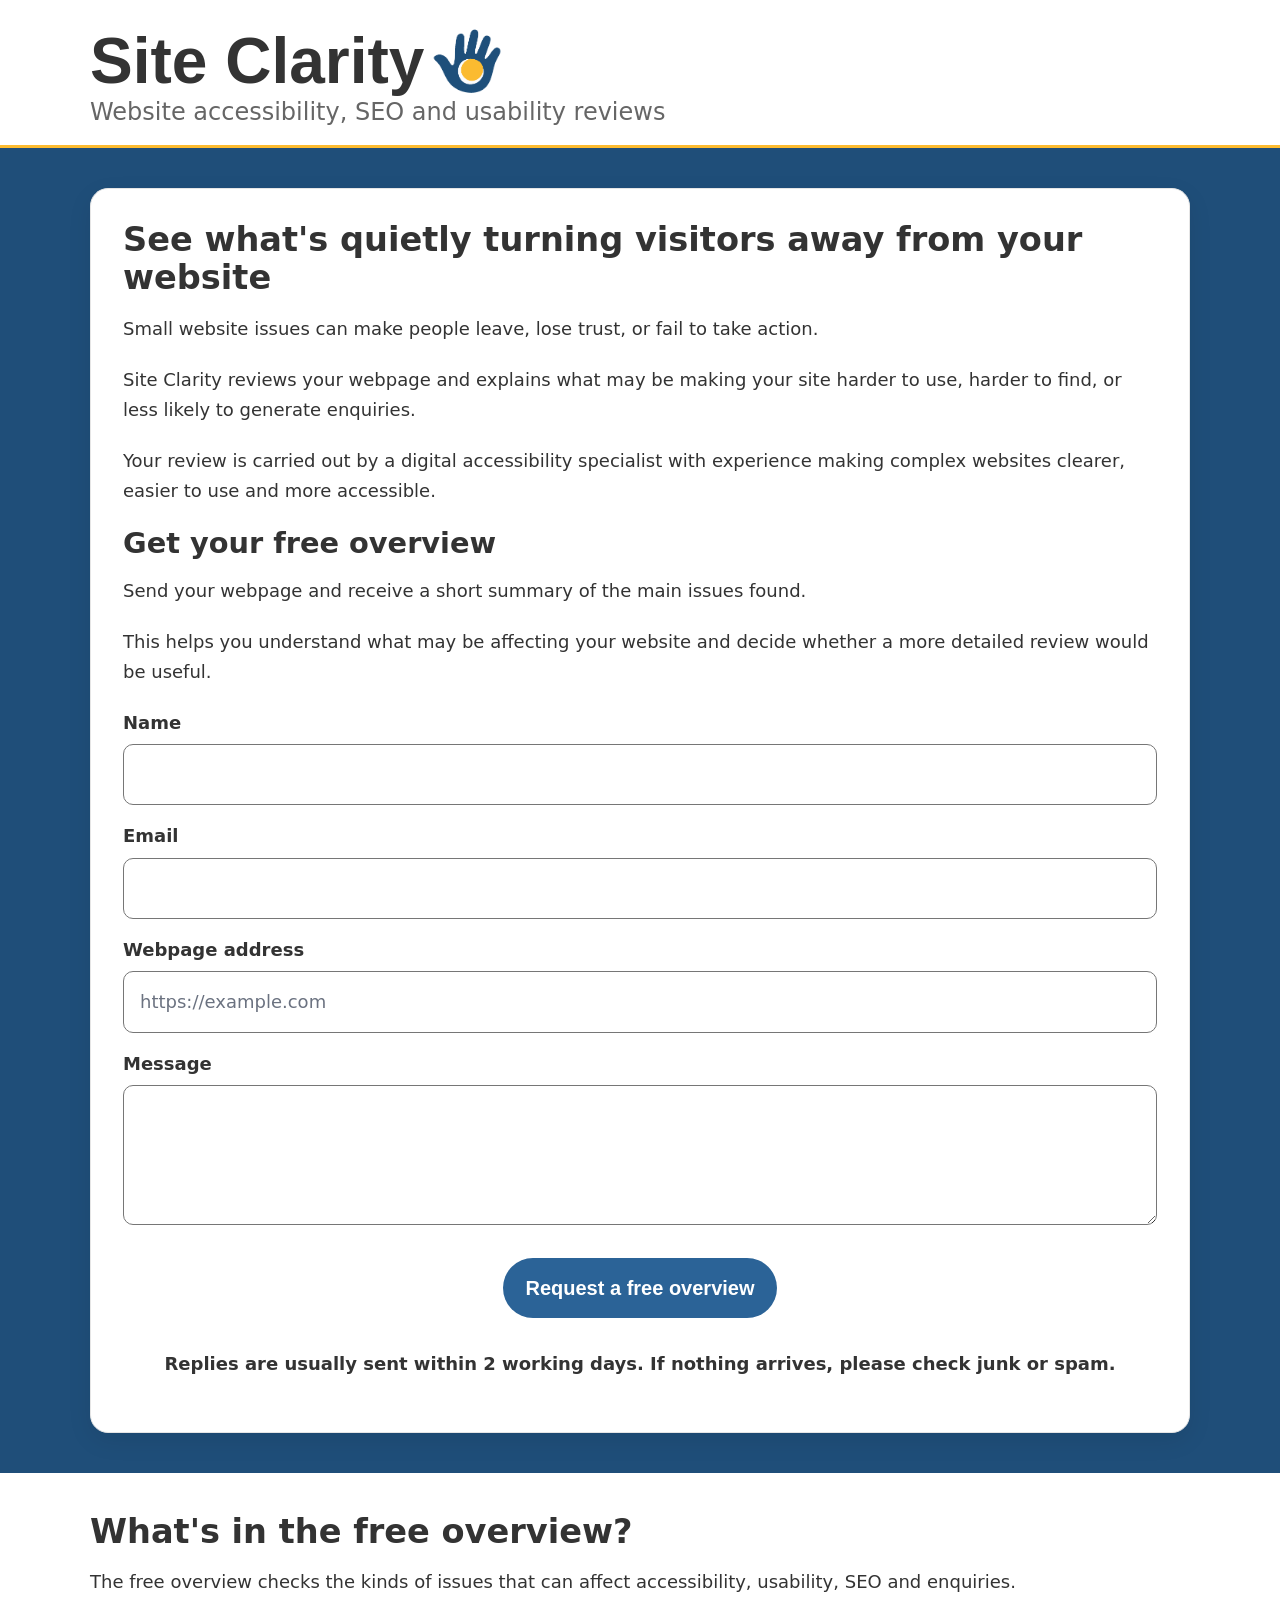
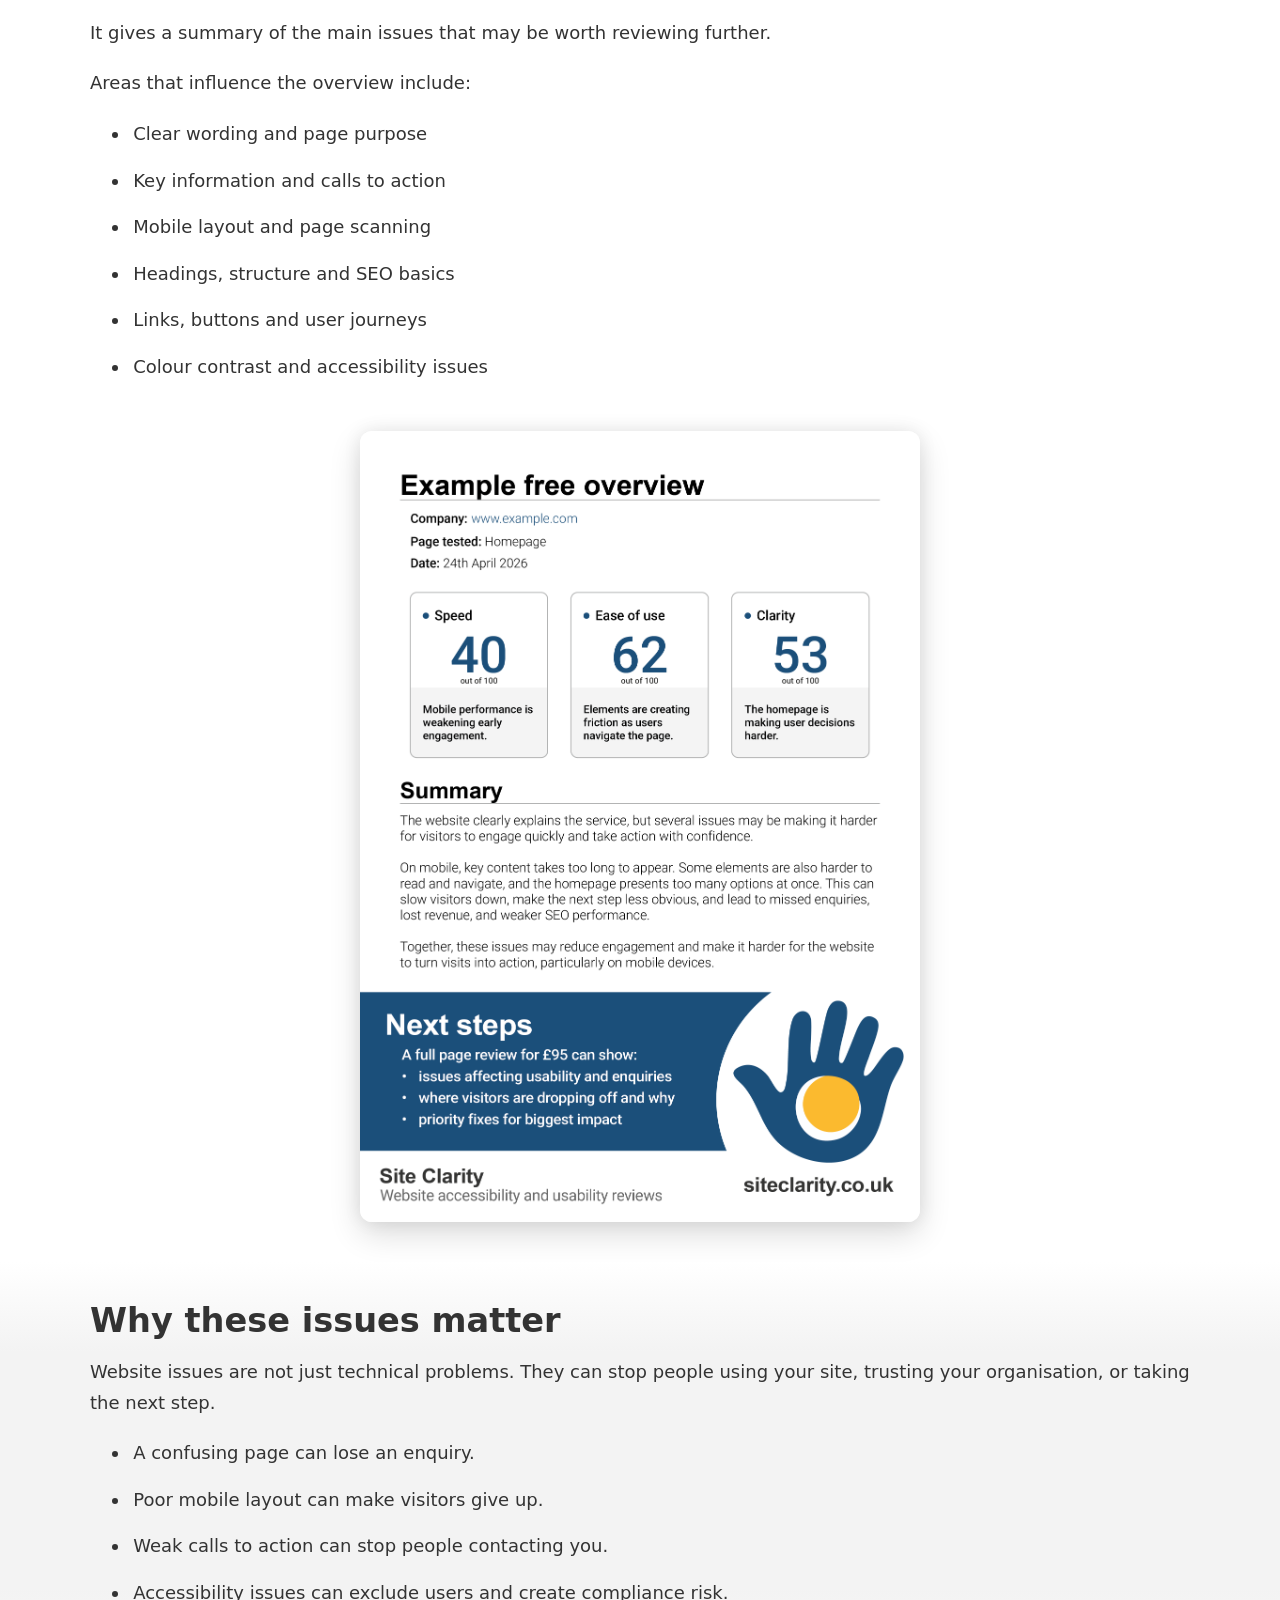
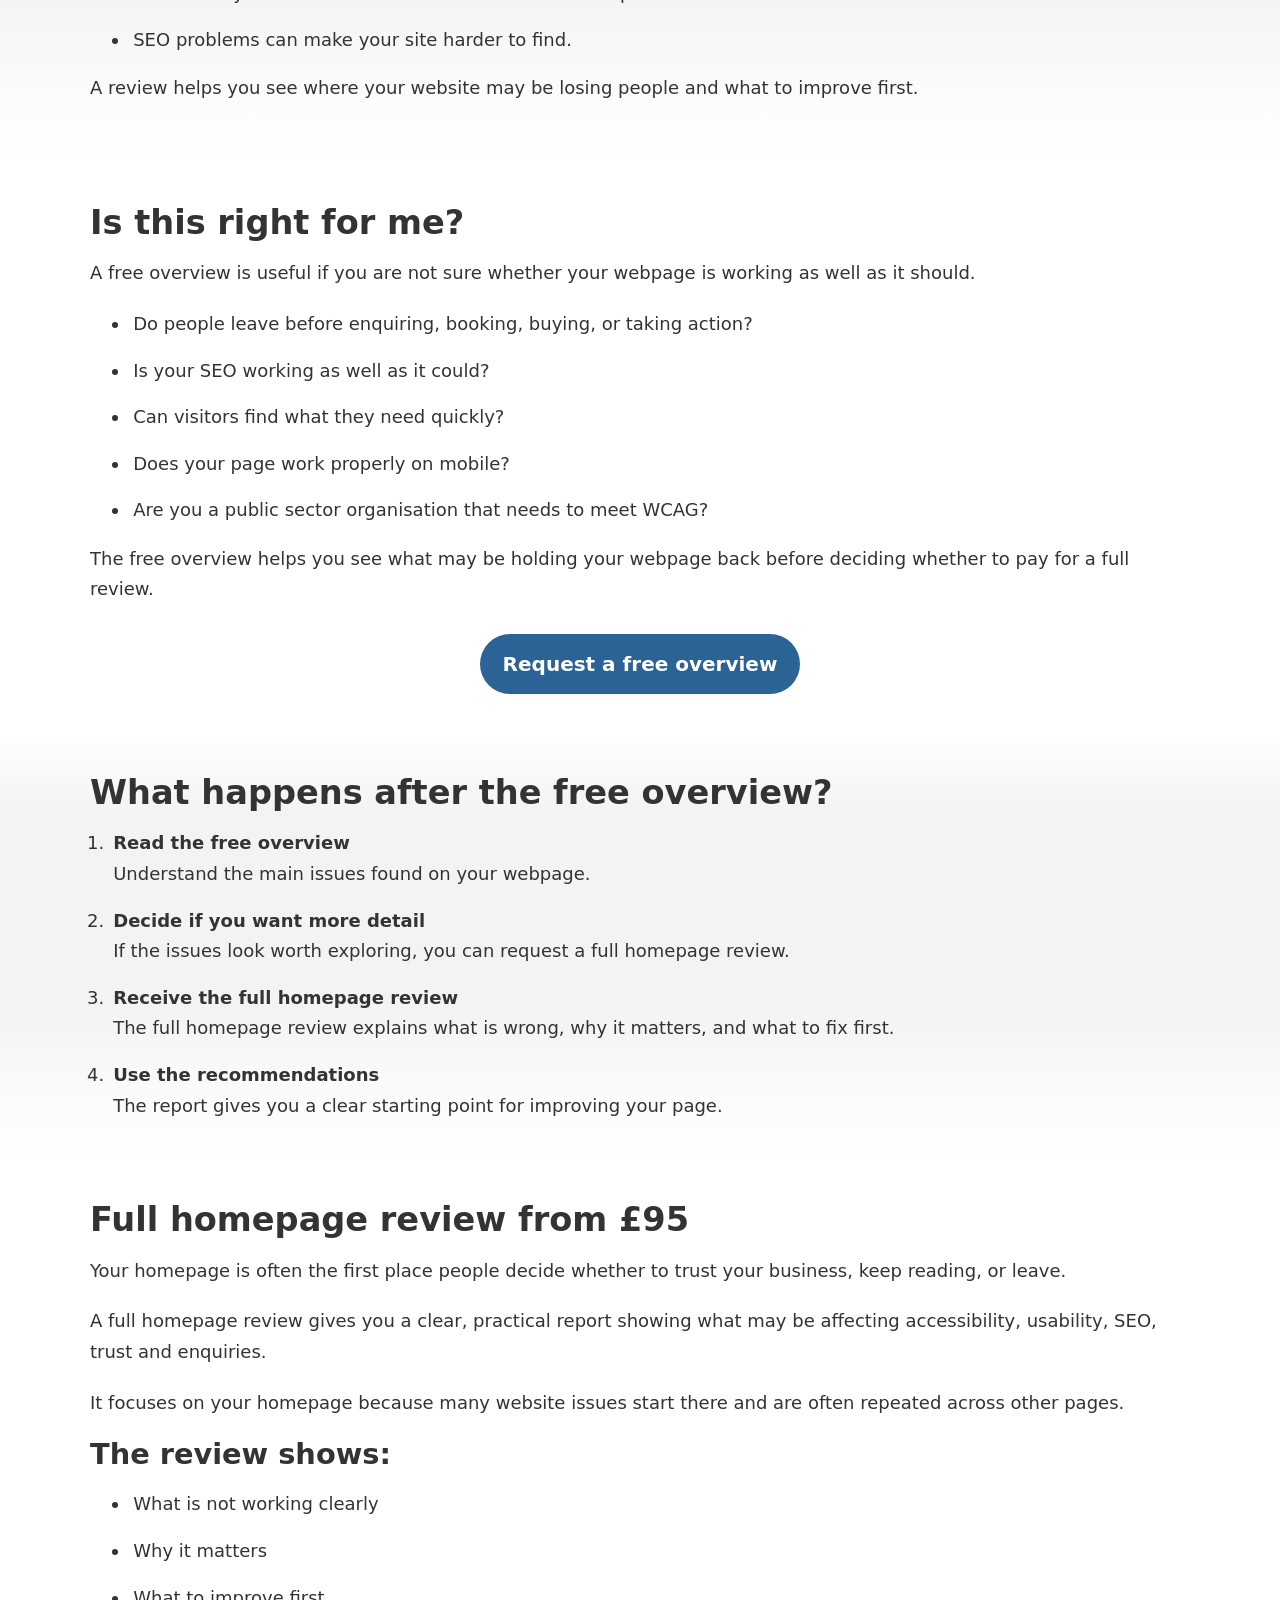
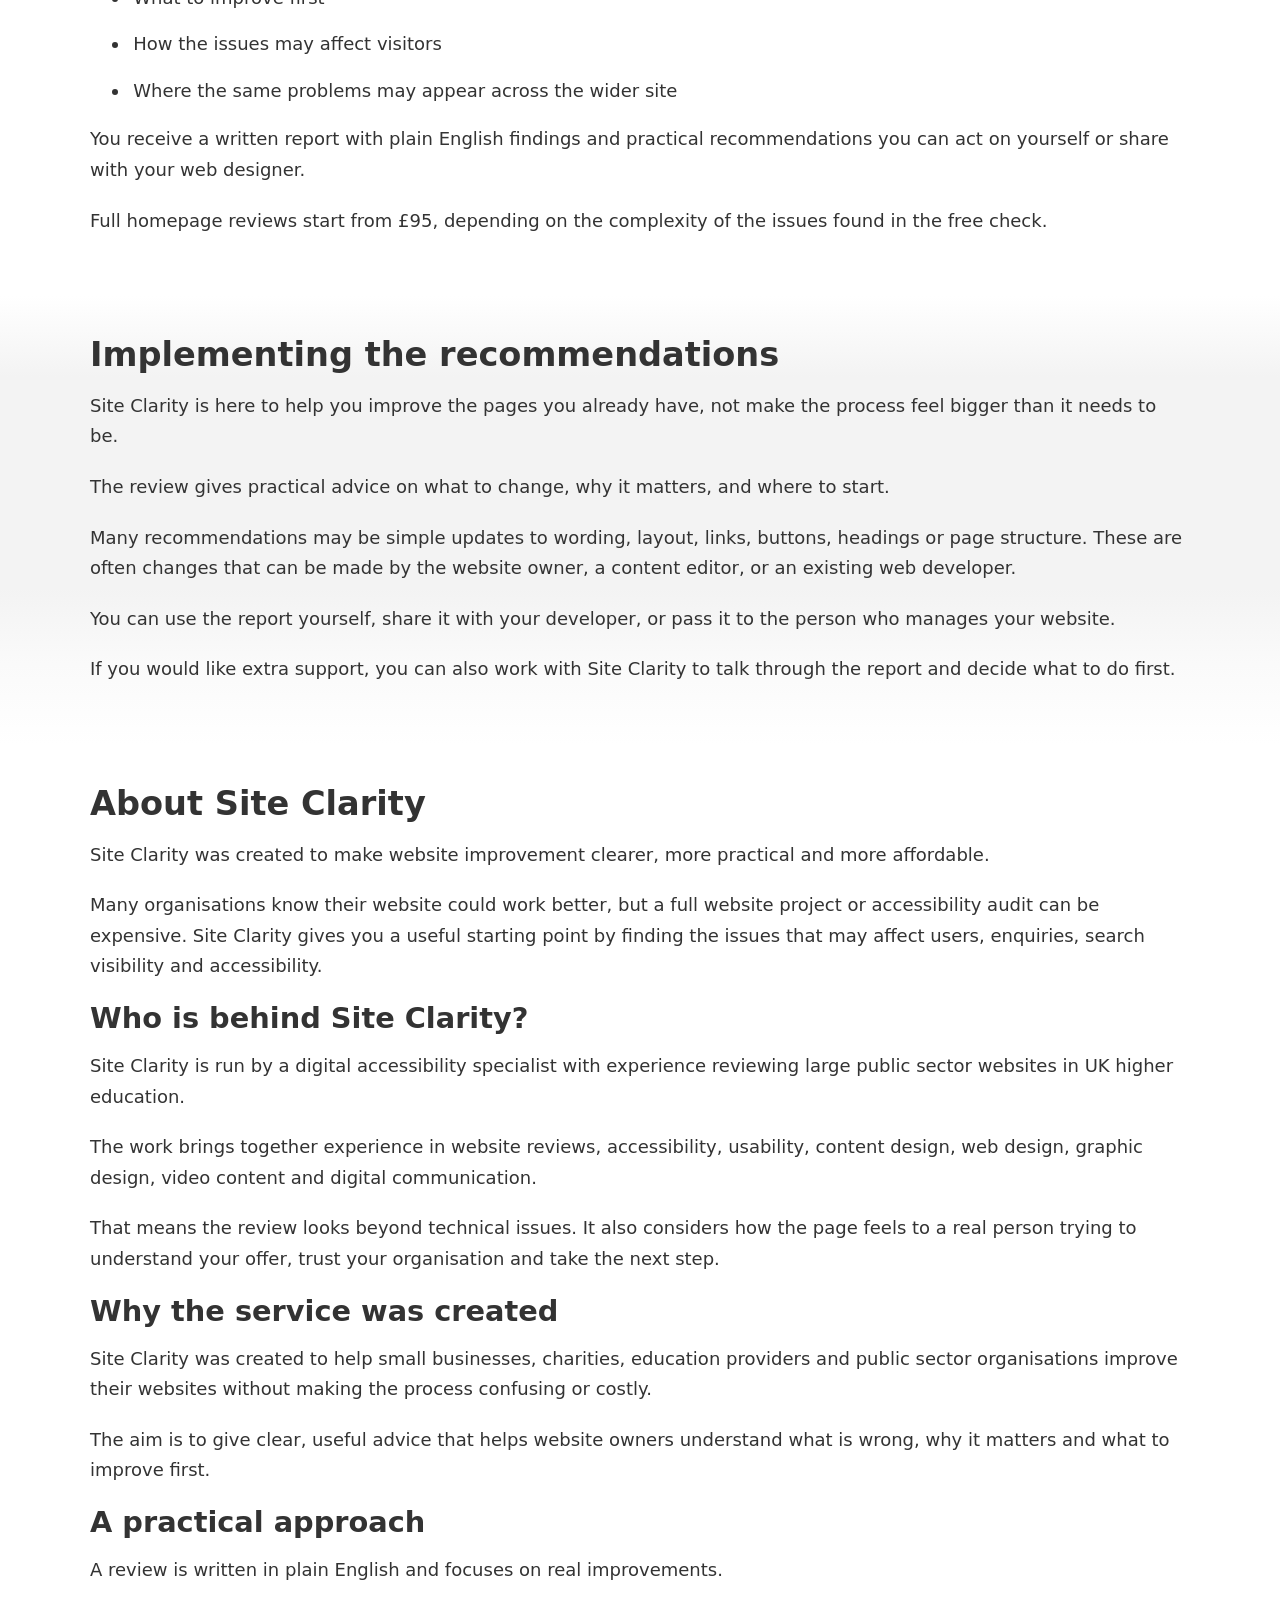
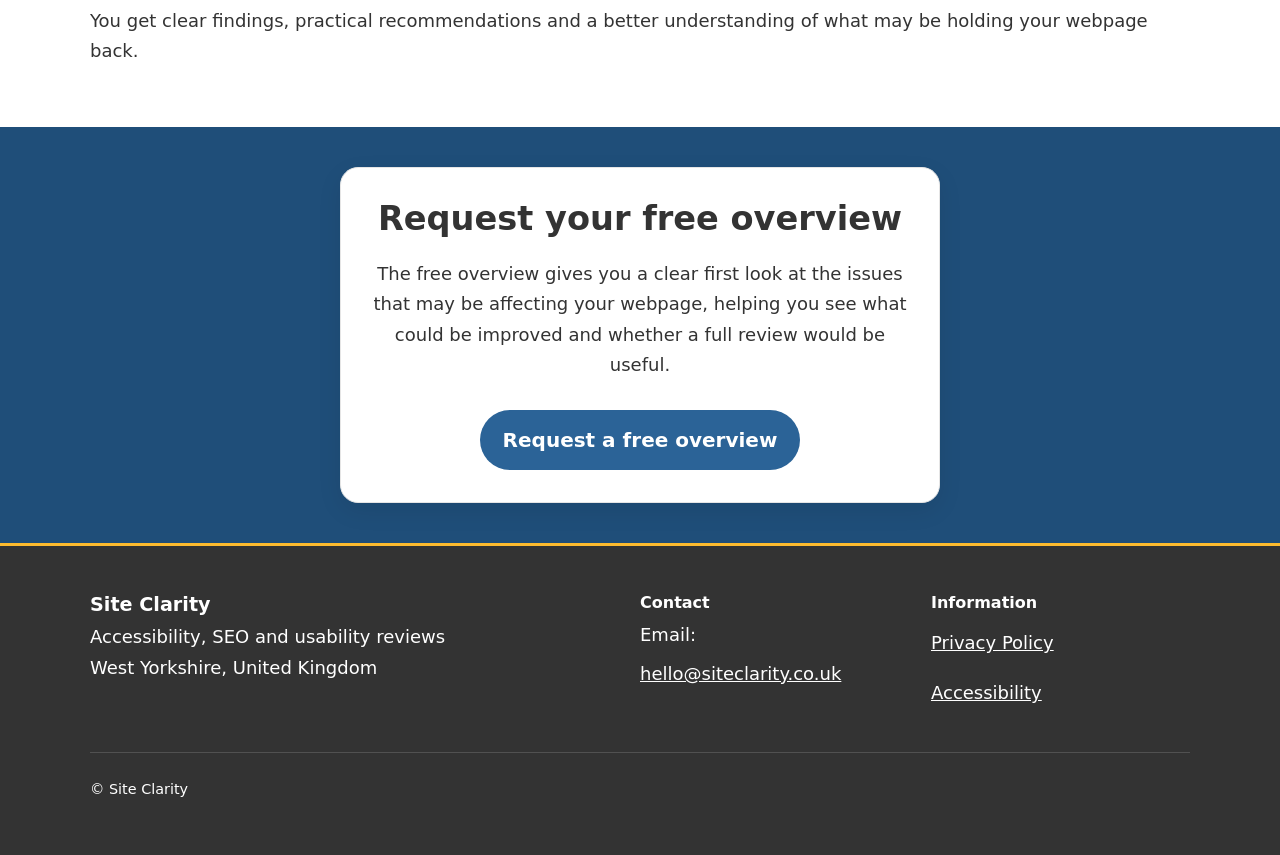
<file: index.html>
<!DOCTYPE html>
<html lang="en-GB">
<head>
<meta charset="UTF-8">
<meta name="viewport" content="width=device-width, initial-scale=1.0">
<title>Website accessibility, SEO and usability reviews | Site Clarity</title>

<link rel="canonical" href="https://siteclarity.co.uk/">

<link rel="icon" type="image/png" href="/favicon-96x96.png" sizes="96x96">
<link rel="icon" type="image/svg+xml" href="/favicon.svg">
<link rel="shortcut icon" href="/favicon.ico">
<link rel="apple-touch-icon" sizes="180x180" href="/apple-touch-icon.png">

<meta name="description" content="Affordable website accessibility, SEO and usability reviews that help identify issues affecting visitors, enquiries, search visibility and compliance.">
<meta name="robots" content="index, follow">

<link rel="stylesheet" href="/styles.css">
</head>

<body>

<header>
  <div class="container">
    <h1 class="brand">
      <a href="/">
        <span class="brand-text">Site Clarity</span>
        <img src="/SCbrandlogo.png" alt="" class="brand-symbol">
      </a>
      <span class="tagline">Website accessibility, SEO and usability reviews</span>
    </h1>

    
  </div>
</header>

<main>

<section class="hero-section" aria-labelledby="hero-heading">
<div class="container">
<div class="hero">

<h2 id="hero-heading">See what's quietly turning visitors away from your website</h2>

<p>
Small website issues can make people leave, lose trust, or fail to take action.
</p>
  
<p>
Site Clarity reviews your webpage and explains what may be making your site harder to use, harder to find, or less likely to generate enquiries.
</p>

<p>
Your review is carried out by a digital accessibility specialist with experience making complex websites clearer, easier to use and more accessible.
</p>

<form action="https://formspree.io/f/xnjgjoqk" method="POST" id="contact">

<h3 id="contact-heading">Get your free overview</h3>

<p>Send your webpage and receive a short summary of the main issues found.</p>

<p>This helps you understand what may be affecting your website and decide whether a more detailed review would be useful.</p>

<label for="name">Name</label>
<input id="name" type="text" name="name" autocomplete="name" required>

<label for="email">Email</label>
<input id="email" type="email" name="email" autocomplete="email" required>

<label for="website">Webpage address</label>
<input id="website" type="text" name="website" autocomplete="url" inputmode="url" placeholder="https://example.com" required>

<label for="message">Message</label>
<textarea id="message" name="message"></textarea>

<div class="form-button-wrap">
<button class="button" type="submit">Request a free overview</button>
</div>

<div hidden>
<label for="gotcha">Leave this field empty</label>
<input id="gotcha" type="text" name="_gotcha">
</div>

<p class="form-note">
  <br><strong>Replies are usually sent within 2 working days. If nothing arrives, please check junk or spam.</strong>
</p>

</form>

</div>
</div>
</section>

<section class="issues-section" aria-labelledby="issues-heading">
<div class="container">

<h2 id="issues-heading">What's in the free overview?</h2>

<p>The free overview checks the kinds of issues that can affect accessibility, usability, SEO and enquiries.</p>

  <p>It gives a summary of the main issues that may be worth reviewing further.</p>

  <p>Areas that influence the overview include:</p>

  <ul>
    <li>Clear wording and page purpose</li>
    <li>Key information and calls to action</li>
    <li>Mobile layout and page scanning</li>
    <li>Headings, structure and SEO basics</li>
    <li>Links, buttons and user journeys</li>
    <li>Colour contrast and accessibility issues</li>
  </ul>

 <img
  src="/Example_free_overview.png"
  alt="Example free overview report from Site Clarity showing scores for speed, ease of use, and clarity"
  class="example-report-image"
  width="560"
  loading="lazy"
> 
  
</div>
</section>

  <section class="why-section" aria-labelledby="why-heading">
<div class="container">

<h2 id="why-heading">Why these issues matter</h2>

<p>Website issues are not just technical problems. They can stop people using your site, trusting your organisation, or taking the next step.</p>

  <ul>
    <li>A confusing page can lose an enquiry.</li>
    <li>Poor mobile layout can make visitors give up.</li>
    <li>Weak calls to action can stop people contacting you.</li>
    <li>Accessibility issues can exclude users and create compliance risk.</li>
    <li>SEO problems can make your site harder to find.</li>
  </ul>

  <p>A review helps you see where your website may be losing people and what to improve first.</p>

</div>
</section>

<section class="fit-section" aria-labelledby="fit-heading">
<div class="container">

<h2 id="fit-heading">Is this right for me?</h2>

<p>
A free overview is useful if you are not sure whether your webpage is working as well as it should.
</p>

<ul>
  <li>Do people leave before enquiring, booking, buying, or taking action?</li>
  <li>Is your SEO working as well as it could?</li>
  <li>Can visitors find what they need quickly?</li>
  <li>Does your page work properly on mobile?</li>
  <li>Are you a public sector organisation that needs to meet WCAG?</li>
</ul>

<p>
The free overview helps you see what may be holding your webpage back before deciding whether to pay for a full review.
</p>

<div class="button-wrap">
<a class="button" href="#contact">Request a free overview</a>
</div>

</div>
</section>

<section class="process-section" aria-labelledby="process-heading">
<div class="container">

<h2 id="process-heading">What happens after the free overview?</h2>

<ol>
  <li>
    <strong>Read the free overview</strong><br>
    Understand the main issues found on your webpage.
  </li>

  <li>
    <strong>Decide if you want more detail</strong><br>
    If the issues look worth exploring, you can request a full homepage review.
  </li>

  <li>
    <strong>Receive the full homepage review</strong><br>
    The full homepage review explains what is wrong, why it matters, and what to fix first.
  </li>

  <li>
    <strong>Use the recommendations</strong><br>
    The report gives you a clear starting point for improving your page.
  </li>
</ol>

</div>
</section>

<section class="what-section" aria-labelledby="review-heading">
<div class="container">

<h2 id="review-heading">Full homepage review from £95</h2>

<p>
Your homepage is often the first place people decide whether to trust your business, keep reading, or leave.
</p>

<p>
A full homepage review gives you a clear, practical report showing what may be affecting accessibility, usability, SEO, trust and enquiries.
</p>

<p>
It focuses on your homepage because many website issues start there and are often repeated across other pages.
</p>

<h3>
The review shows:
</h3>
  <ul>
    <li>What is not working clearly</li>
    <li>Why it matters</li>
    <li>What to improve first</li>
    <li>How the issues may affect visitors</li>
    <li>Where the same problems may appear across the wider site</li>
  </ul>
<p>
You receive a written report with plain English findings and practical recommendations you can act on yourself or share with your web designer.
</p>
<p>
Full homepage reviews start from £95, depending on the complexity of the issues found in the free check.
</p>

</div>
</section>

<section class="implementation-section" aria-labelledby="implementation-heading">
<div class="container">

<h2 id="implementation-heading">Implementing the recommendations</h2>

  <p>Site Clarity is here to help you improve the pages you already have, not make the process feel bigger than it needs to be.</p>

  <p>The review gives practical advice on what to change, why it matters, and where to start.</p>

  <p>Many recommendations may be simple updates to wording, layout, links, buttons, headings or page structure. These are often changes that can be made by the website owner, a content editor, or an existing web developer.</p>

  <p>You can use the report yourself, share it with your developer, or pass it to the person who manages your website.</p>

  <p>
    If you would like extra support, you can also work with Site Clarity to talk through the report and decide what to do first.
  </p>

</div>
</section>





<section class="about-section" id="about" aria-labelledby="about-heading">
<div class="container">

<h2 id="about-heading">About Site Clarity</h2>

<p>
Site Clarity was created to make website improvement clearer, more practical and more affordable.
</p>

<p>
Many organisations know their website could work better, but a full website project or accessibility audit can be expensive. Site Clarity gives you a useful starting point by finding the issues that may affect users, enquiries, search visibility and accessibility.
</p>

<h3>Who is behind Site Clarity?</h3>

<p>
Site Clarity is run by a digital accessibility specialist with experience reviewing large public sector websites in UK higher education.
</p>

<p>
The work brings together experience in website reviews, accessibility, usability, content design, web design, graphic design, video content and digital communication.
</p>

<p>
That means the review looks beyond technical issues. It also considers how the page feels to a real person trying to understand your offer, trust your organisation and take the next step.
</p>

<h3>Why the service was created</h3>

<p>
Site Clarity was created to help small businesses, charities, education providers and public sector organisations improve their websites without making the process confusing or costly.
</p>

<p>
The aim is to give clear, useful advice that helps website owners understand what is wrong, why it matters and what to improve first.
</p>

<h3>A practical approach</h3>

<p>
A review is written in plain English and focuses on real improvements.
</p>

<p>
You get clear findings, practical recommendations and a better understanding of what may be holding your webpage back.
</p>

</div>
</section>

<section class="hero-section" aria-labelledby="final-cta-heading">
<div class="container">
<div class="hero final-cta">
  <h2 id="final-cta-heading">Request your free overview</h2>

  <p>
    <p>
The free overview gives you a clear first look at the issues that may be affecting your webpage, helping you see what could be improved and whether a full review would be useful.
</p>
  </p>
  <div class="button-wrap">
<a class="button" href="#contact">Request a free overview</a>
</div>
  
</div>
</div>
</section>



</main>

<footer aria-label="Site information">
<div class="container">

<div class="footer-grid">

<div class="footer-brand-block">
<h2 class="footer-brand">Site Clarity</h2>
<p class="footer-tagline">Accessibility, SEO and usability reviews</p>
<p>West Yorkshire, United Kingdom</p>
</div>

<div class="footer-contact">
<h3>Contact</h3>
<p>Email: <a href="mailto:hello@siteclarity.co.uk">hello@siteclarity.co.uk</a></p>
</div>

<div class="footer-legal">
<h3>Information</h3>
<p><a href="/privacy.html">Privacy Policy</a></p>
<p><a href="/accessibility.html">Accessibility</a></p>
</div>

</div>

<p class="footer-copy">© Site Clarity</p>

</div>
</footer>

</body>
</html>
</file>
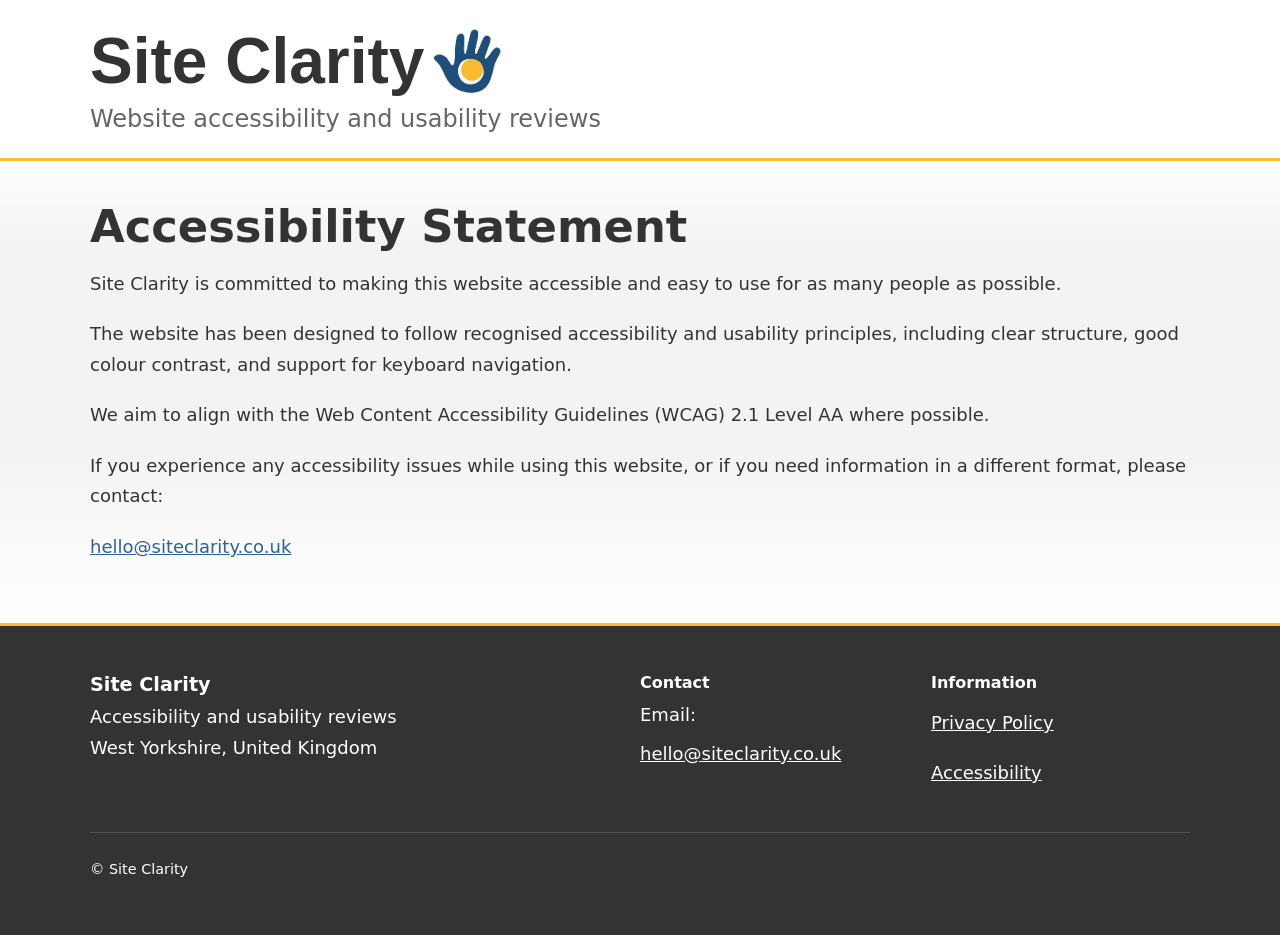
<file: accessibility.html>
<!DOCTYPE html>
<html lang="en-GB">
<head>
<meta charset="UTF-8">
<meta name="viewport" content="width=device-width, initial-scale=1.0">

<title>Accessibility Statement | Site Clarity</title>
<meta name="description" content="Accessibility statement for Site Clarity explaining our commitment to making this website accessible.">
<meta name="robots" content="index, follow">

<link rel="canonical" href="https://siteclarity.co.uk/accessibility.html">

<link rel="icon" type="image/png" href="/favicon-96x96.png" sizes="96x96">
<link rel="icon" type="image/svg+xml" href="/favicon.svg">
<link rel="shortcut icon" href="/favicon.ico">
<link rel="apple-touch-icon" sizes="180x180" href="/apple-touch-icon.png">

<link rel="stylesheet" href="/styles.css">
</head>

<body>

<header>
  <div class="container">
    <p class="brand">
      <a href="/">
        <span class="brand-text">Site Clarity</span>
        <img src="/SCbrandlogo.png" alt="" class="brand-symbol">
      </a>
      <span class="tagline">Website accessibility and usability reviews</span>
    </p>
  </div>
</header>

<main>

<section class="why-section" aria-labelledby="accessibility-heading">
<div class="container">

<h1 id="accessibility-heading">Accessibility Statement</h1>

<p>
Site Clarity is committed to making this website accessible and easy to use for as many people as possible.
</p>

<p>
The website has been designed to follow recognised accessibility and usability principles, including clear structure, good colour contrast, and support for keyboard navigation.
</p>

<p>
We aim to align with the Web Content Accessibility Guidelines (WCAG) 2.1 Level AA where possible.
</p>

<p>
If you experience any accessibility issues while using this website, or if you need information in a different format, please contact:
</p>

<p>
<a href="mailto:hello@siteclarity.co.uk">hello@siteclarity.co.uk</a>
</p>

</div>
</section>

</main>

<footer aria-label="Site information">
<div class="container">

<div class="footer-grid">

<div class="footer-brand-block">
<h2 class="footer-brand">Site Clarity</h2>
<p class="footer-tagline">Accessibility and usability reviews</p>
<p>West Yorkshire, United Kingdom</p>
</div>

<div class="footer-contact">
<h3>Contact</h3>
<p>Email: <a href="mailto:hello@siteclarity.co.uk">hello@siteclarity.co.uk</a></p>
</div>

<div class="footer-legal">
<h3>Information</h3>
<p><a href="/privacy.html">Privacy Policy</a></p>
<p><a href="/accessibility.html">Accessibility</a></p>
</div>

</div>

<p class="footer-copy">© Site Clarity</p>

</div>
</footer>

</body>
</html>
</file>
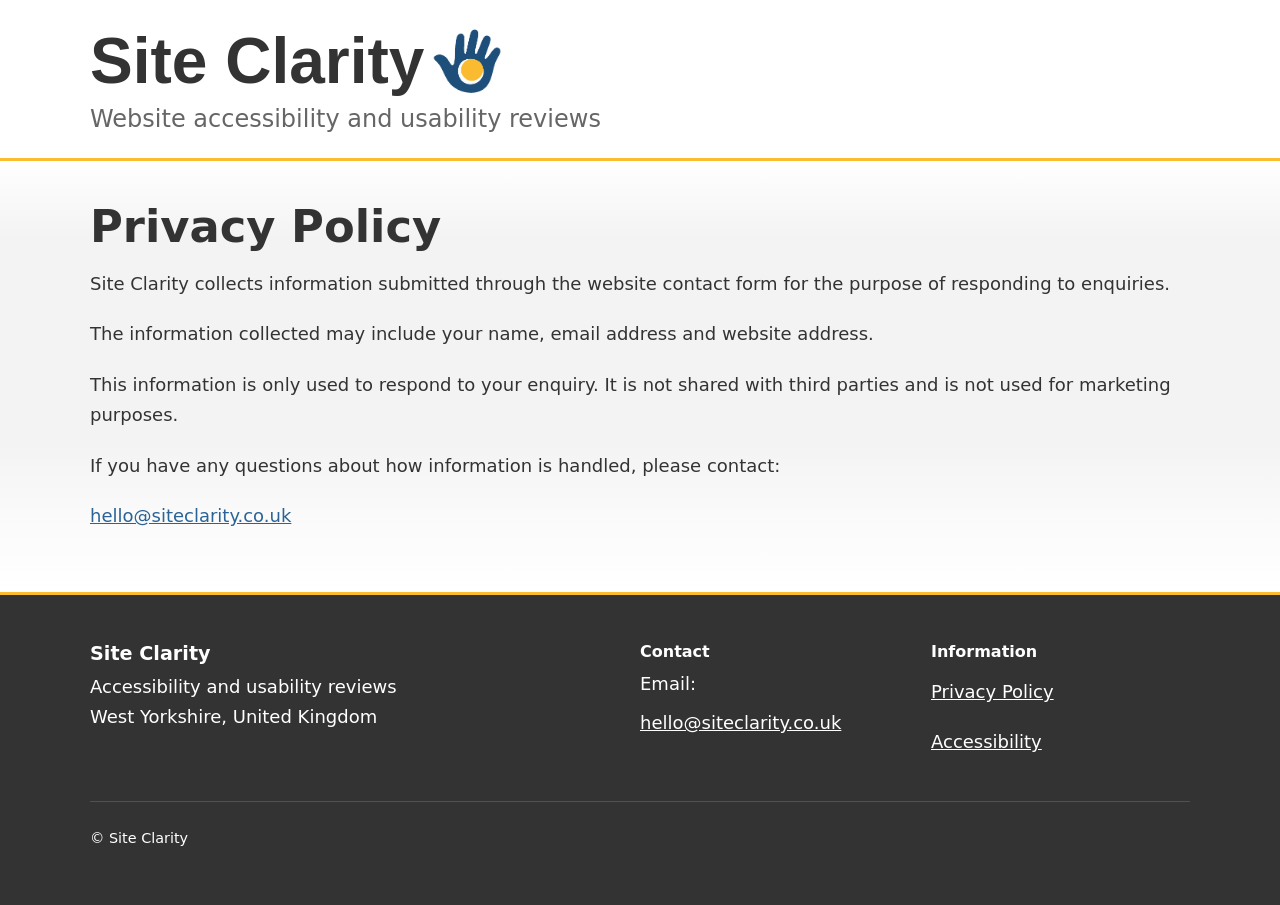
<file: privacy.html>
<!DOCTYPE html>
<html lang="en-GB">
<head>
<meta charset="UTF-8">
<meta name="viewport" content="width=device-width, initial-scale=1.0">

<title>Privacy Policy | Site Clarity</title>
<meta name="description" content="Privacy policy for Site Clarity explaining how enquiry information is handled.">
<meta name="robots" content="index, follow">

<link rel="canonical" href="https://siteclarity.co.uk/privacy.html">

<link rel="icon" type="image/png" href="/favicon-96x96.png" sizes="96x96">
<link rel="icon" type="image/svg+xml" href="/favicon.svg">
<link rel="shortcut icon" href="/favicon.ico">
<link rel="apple-touch-icon" sizes="180x180" href="/apple-touch-icon.png">

<link rel="stylesheet" href="/styles.css">
</head>

<body>

<header>
  <div class="container">
    <p class="brand">
      <a href="/">
        <span class="brand-text">Site Clarity</span>
        <img src="/SCbrandlogo.png" alt="" class="brand-symbol">
      </a>
      <span class="tagline">Website accessibility and usability reviews</span>
    </p>
  </div>
</header>

<main>

<section class="why-section" aria-labelledby="privacy-heading">
<div class="container">

<h1 id="privacy-heading">Privacy Policy</h1>

<p>
Site Clarity collects information submitted through the website contact form for the purpose of responding to enquiries.
</p>

<p>
The information collected may include your name, email address and website address.
</p>

<p>
This information is only used to respond to your enquiry. It is not shared with third parties and is not used for marketing purposes.
</p>

<p>
If you have any questions about how information is handled, please contact:
</p>

<p>
<a href="mailto:hello@siteclarity.co.uk">hello@siteclarity.co.uk</a>
</p>

</div>
</section>

</main>

<footer aria-label="Site information">
<div class="container">

<div class="footer-grid">

<div class="footer-brand-block">
<h2 class="footer-brand">Site Clarity</h2>
<p class="footer-tagline">Accessibility and usability reviews</p>
<p>West Yorkshire, United Kingdom</p>
</div>

<div class="footer-contact">
<h3>Contact</h3>
<p>Email: <a href="mailto:hello@siteclarity.co.uk">hello@siteclarity.co.uk</a></p>
</div>

<div class="footer-legal">
<h3>Information</h3>
<p><a href="/privacy.html">Privacy Policy</a></p>
<p><a href="/accessibility.html">Accessibility</a></p>
</div>

</div>

<p class="footer-copy">© Site Clarity</p>

</div>
</footer>

</body>
</html>
</file>
<file: styles.css>
:root{
  --text:#333;
  --border:#e5e5e5;
  --input-border:#767676;

  --accent:#2b6397;
  --accent-hover:#1f4e79;
  --focus:#1f4e79;

  --section-light:#f3f3f3;
  --section-dark:#1f4e79;

  --max-width:1100px;
  --radius:18px;
}

::placeholder{
  color:#6b7280;
}

*{
  box-sizing:border-box;
}

html{
  scroll-behavior:smooth;
}

body{
  margin:0;
  background:#fff;
  color:var(--text);
  font-family:system-ui, -apple-system, "Segoe UI", Roboto, Helvetica, Arial, sans-serif;
  font-size:18px;
  line-height:1.7;
  -webkit-font-smoothing:antialiased;
  text-rendering:optimizeLegibility;
}

a{
  color:var(--accent);
  text-decoration:underline;
}

a:hover,
a:focus{
  text-decoration:none;
}

a:focus,
button:focus,
input:focus,
textarea:focus{
  outline:2px solid var(--focus);
  outline-offset:2px;
  border-color:var(--focus);
  text-decoration:none;
}

ol{
  margin:0;
  padding-left:1.25rem;
}

li{
  margin-bottom:1rem;
  padding-left:0.2rem;
}

li:last-child{
  margin-bottom:0;
}

li strong{
  color:var(--text);
}

.container{
  width:min(100% - 2rem, var(--max-width));
  margin:0 auto;
}

/* Header */

header{
  background:#fff;
  border-bottom:3px solid #fdbb2f;
  padding:10px;
}

.brand{
  padding:1rem 0 0 0;
  margin:0;
}

.brand a{
  display:inline-flex;
  align-items:center;
  gap:0.5rem;
  text-decoration:none;
  color:var(--text);
}

.brand a:hover,
.brand a:focus{
  text-decoration:none;
}

.brand-text{
  font-family:Arial, Helvetica, sans-serif;
  font-size:4rem;
  font-weight:700;
  line-height:1;
  color:#333;
}

.brand-symbol{
  height:70px;
  width:auto;
  display:block;
}

.tagline{
  display:block;
  font-size:1.5rem;
  color:#666;
  margin:0.2rem 0 0.5rem 0;
  font-weight:400;
  font-family:system-ui, -apple-system, "Segoe UI", Roboto, Helvetica, Arial, sans-serif;
}

/* Sections */

section{
  padding:2.5rem 0;
}

.hero-section{
  background:var(--section-dark);
}

.issues-section,
.fit-section,
.what-section,
.about-section{
  background:#fff;
}

.why-section,
.process-section,
.implementation-section{
  background:linear-gradient(
    180deg,
    #fff 0%,
    #f3f3f3 18%,
    var(--section-light) 35%,
    var(--section-light) 65%,
    #fafafa 82%,
    #fff 100%
  );
}

/* Main content blocks */

.hero {
  background:#fff;
  border:1px solid var(--border);
  border-radius:var(--radius);
  padding:2rem;
  box-shadow:0 8px 24px rgba(0,0,0,0.08);
}
h1,
h2,
h3{
  line-height:1.15;
  margin-top:0;
  margin-bottom:1rem;
  color:var(--text);
  font-weight:700;
}

footer h1,
footer h2,
footer h3{
  color:#fff;
}

h1{
  font-size:2.8rem;
}

h2{
  font-size:2.1rem;
}

h3{
  font-size:1.8rem;
}

p{
  margin-top:0;
  margin-bottom:1.25rem;
}

.hero-trust{
  margin-top:24px;
}

.button-wrap{
  text-align:center;
  margin-top:1.8rem;
}

.button{
  display:inline-block;
  min-width:240px;
  background:var(--accent);
  color:#fff;
  text-decoration:none;
  text-align:center;
  font-weight:700;
  font-size:20px;
  line-height:1.4;
  padding:1rem 1.4rem;
  border:none;
  border-radius:999px;
  cursor:pointer;
}



.button:hover,
.button:focus{
  background:var(--accent-hover);
  color:#fff;
  text-decoration:underline;
}

/* Form */

label{
  display:block;
  font-weight:700;
  margin-top:1rem;
  margin-bottom:0.35rem;
  color:var(--text);
}

input,
textarea{
  width:100%;
  padding:0.9rem 1rem;
  border:1px solid var(--input-border);
  border-radius:10px;
  background:#fff;
  color:var(--text);
  font:inherit;
}

textarea{
  min-height:140px;
  resize:vertical;
}

.form-button-wrap{
  text-align:center;
  margin-top:1.5rem;
}

.form-note {
  text-align: center;
}

/* Cards */

.cards{
  display:grid;
  gap:2rem;
}

.card{
  background:#fff;
  color:#333;
  border-radius:var(--radius);
  padding:1.5rem 1.7rem;
  border:none;
  box-shadow:0 2px 6px rgba(0,0,0,0.18);
}

.card p{
  color:#333;
}

.card p:first-of-type{
  font-style:italic;
  margin-bottom:1rem;
}

.card p:first-of-type::before{
  content:"“";
}

.card p:first-of-type::after{
  content:"”";
}

.card strong{
  display:block;
  margin-top:0.6rem;
  font-weight:600;
}

@media (min-width:800px){
  .cards{
    grid-template-columns:repeat(3, 1fr);
  }
}

/* Example report section */

.example-section p{
  max-width:48rem;
}

.example-report-image{
  display:block;
  width:100%;
  max-width:560px;
  height:auto;
  margin:3rem auto 0;
  border-radius:12px;
  box-shadow:
  0 0 18px rgba(0,0,0,0.08),
  0 12px 32px rgba(0,0,0,0.14);
}



/*final cta*/
.final-cta {
  max-width:600px;
  margin:0 auto;
  text-align:center;
}


/* Footer */

footer{
  background:#333;
  color:#fff;
  padding:3rem 0;
  border-top:3px solid #fdbb2f;
}

footer a{
  color:#fff;
  display:inline-block;
  padding:10px 0;
  line-height:1.4;
  min-height:44px;
}

footer a:hover,
footer a:focus{
  text-decoration:none;
}

footer p{
  margin-bottom:0.35rem;
  max-width:none;
  color:#fff;
}

.footer-grid{
  display:grid;
  gap:2rem;
  margin-bottom:2rem;
}

.footer-brand{
  font-weight:700;
  font-size:1.2rem;
  margin-bottom:0.4rem;
}

.footer-tagline{
  margin:0;
}

.footer-contact h3,
.footer-legal h3{
  font-size:1rem;
  margin-bottom:0.5rem;
}

.footer-contact p,
.footer-legal p{
  margin-bottom:0.3rem;
}

.footer-copy{
  margin-top:2rem;
  padding-top:1.5rem;
  border-top:1px solid rgba(255,255,255,0.15);
  font-size:0.9rem;
}

@media (min-width:700px){
  .footer-grid{
    grid-template-columns:2fr 1fr 1fr;
  }
}

/* Responsive */

@media (max-width:800px){

  body{
    font-size:18px;
  }

  .brand-text{
    font-size:2rem;
  }

  .brand-symbol{
    height:35px;
  }

  .tagline{
    display:block;
    margin-left:0;
    margin-top:0.15rem;
    font-size:0.9rem;
  }

  section{
    padding:3rem 0;
  }

  .hero {
    padding:1.5rem 1.25rem;
  }

  h1{
    font-size:2.1rem;
    line-height:1.15;
  }

  h2{
    font-size:1.7rem;
    line-height:1.2;
  }

  h3{
    font-size:1.4rem;
    line-height:1.25;
  }

  .button{
    width:100%;
    min-width:0;
  }

  .card{
    padding:1.25rem 1.35rem;
  }
}

@media (max-width:480px){

  .container{
    width:min(100% - 1.25rem, var(--max-width));
  }

  .hero {
    padding:1.25rem 1rem;
  }

  h1{
    font-size:1.9rem;
  }
}
</file>
